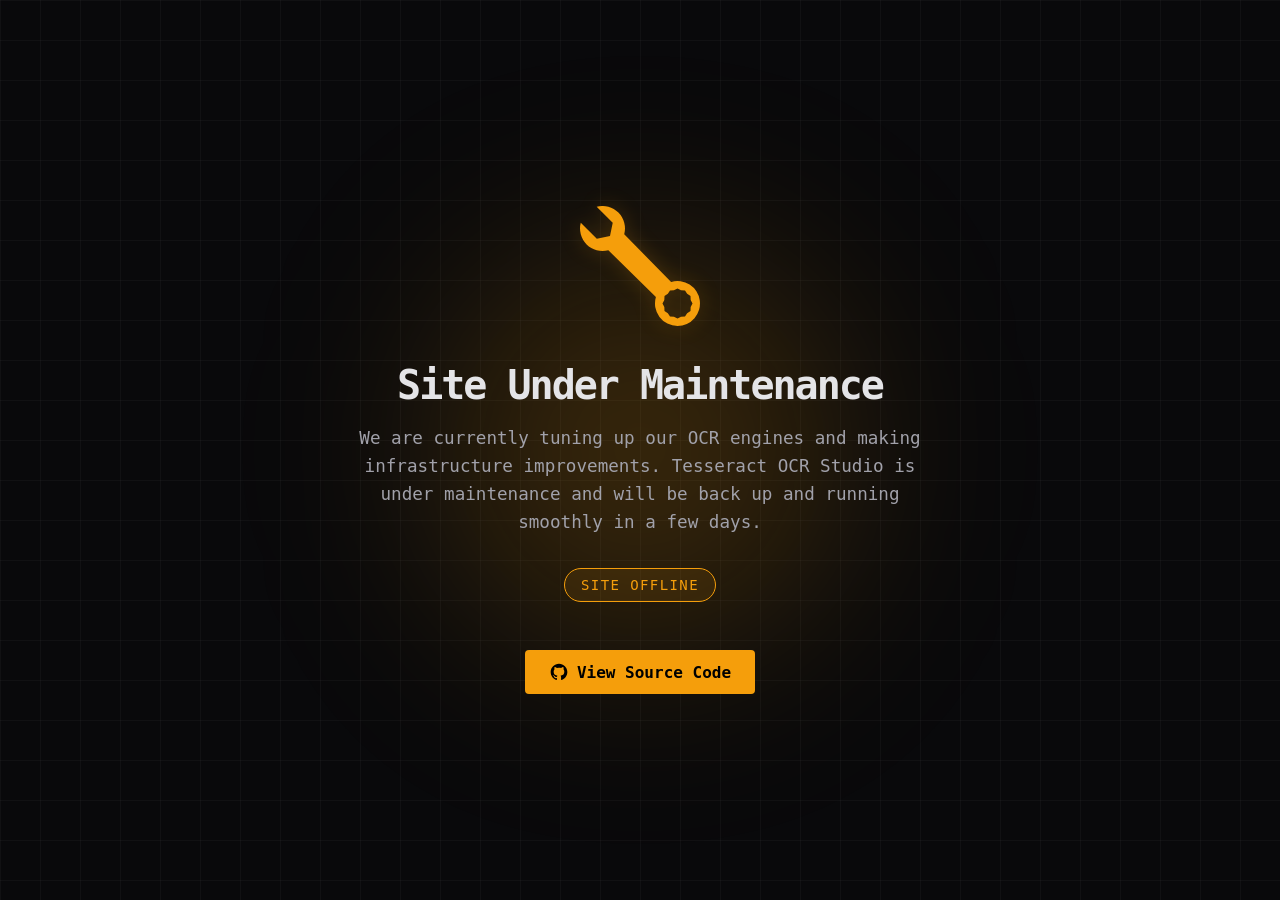
<file: maintenance.html>
<!DOCTYPE html>
<html lang="en">
<head>
  <meta charset="UTF-8">
  <meta name="viewport" content="width=device-width, initial-scale=1.0">
  <title>Maintenance | Tesseract OCR Studio</title>
  <style>
    :root {
      --bg: #09090b;
      --fg: #e4e4e7;
      --accent: #f59e0b; /* Amber */
      --accent-glow: rgba(245, 158, 11, 0.2);
    }
    body {
      margin: 0;
      padding: 0;
      min-height: 100vh;
      display: flex;
      align-items: center;
      justify-content: center;
      background-color: var(--bg);
      color: var(--fg);
      font-family: "Space Mono", monospace, sans-serif;
      overflow: hidden;
      position: relative;
    }
    .grid-bg {
      position: absolute;
      top: 0; left: 0; right: 0; bottom: 0;
      background-image: linear-gradient(rgba(255, 255, 255, 0.03) 1px, transparent 1px),
      linear-gradient(90deg, rgba(255, 255, 255, 0.03) 1px, transparent 1px);
      background-size: 40px 40px;
      z-index: 0;
    }
    .glow {
      position: absolute;
      width: 400px;
      height: 400px;
      background: var(--accent-glow);
      border-radius: 50%;
      filter: blur(100px);
      z-index: 0;
      top: 50%;
      left: 50%;
      transform: translate(-50%, -50%);
    }
    .container {
      position: relative;
      z-index: 10;
      text-align: center;
      max-width: 600px;
      padding: 2rem;
    }
    .illustration {
      margin-bottom: 2rem;
    }
    .illustration svg {
      width: 120px;
      height: 120px;
      color: var(--accent);
      filter: drop-shadow(0 0 10px var(--accent-glow));
    }
    h1 {
      font-size: 2.5rem;
      font-weight: bold;
      margin: 0 0 1rem 0;
      letter-spacing: -0.05em;
    }
    p {
      font-size: 1.1rem;
      line-height: 1.6;
      color: #a1a1aa;
      margin: 0 0 2rem 0;
    }
    .badge {
      display: inline-block;
      padding: 0.5rem 1rem;
      border: 1px solid var(--accent);
      color: var(--accent);
      border-radius: 999px;
      font-size: 0.875rem;
      text-transform: uppercase;
      letter-spacing: 0.1em;
      background: rgba(245, 158, 11, 0.1);
      margin-bottom: 2rem;
    }
    .btn {
      display: inline-flex;
      align-items: center;
      gap: 0.5rem;
      background-color: var(--accent);
      color: #000;
      padding: 0.75rem 1.5rem;
      border-radius: 4px;
      text-decoration: none;
      font-weight: bold;
      font-size: 1rem;
      transition: background-color 0.2s, transform 0.2s;
    }
    .btn:hover {
      background-color: #fbbf24;
      transform: translateY(-2px);
    }
    .btn svg {
      width: 20px;
      height: 20px;
    }
  </style>
</head>
<body>
  <div class="grid-bg"></div>
  <div class="glow"></div>
  <div class="container">
    <div class="illustration">
      <svg xmlns="http://www.w3.org/2000/svg" width="120" height="120" fill="currentColor" class="bi bi-wrench" viewBox="0 0 16 16">
        <path d="M.102 2.223A3.004 3.004 0 0 0 3.78 5.897l6.341 6.252A3.003 3.003 0 0 0 13 16a3 3 0 1 0-.851-5.878L5.897 3.781A3.004 3.004 0 0 0 2.223.1l2.141 2.142L4 4l-1.757.364zm13.37 9.019.528.026.287.445.445.287.026.529L15 13l-.242.471-.026.529-.445.287-.287.445-.529.026L13 15l-.471-.242-.529-.026-.287-.445-.445-.287-.026-.529L11 13l.242-.471.026-.529.445-.287.287-.445.529-.026L13 11z"/>
      </svg>
    </div>
    
    <h1>Site Under Maintenance</h1>
    <p>
      We are currently tuning up our OCR engines and making infrastructure improvements. 
      Tesseract OCR Studio is under maintenance and will be back up and running smoothly in a few days. 
    </p>
    
    <div style="display: flex; flex-direction: column; align-items: center; gap: 1rem;">
      <div class="badge">Site Offline</div>
      <a href="https://github.com/xensenx/Tesseract-OCRStudio" target="_blank" rel="noopener noreferrer" class="btn">
        <svg xmlns="http://www.w3.org/2000/svg" fill="currentColor" viewBox="0 0 24 24">
          <path d="M12 2C6.477 2 2 6.477 2 12c0 4.42 2.865 8.166 6.839 9.489.5.092.682-.217.682-.482 0-.237-.008-.866-.013-1.7-2.782.603-3.369-1.34-3.369-1.34-.454-1.156-1.11-1.462-1.11-1.462-.908-.62.069-.608.069-.608 1.003.07 1.531 1.03 1.531 1.03.892 1.529 2.341 1.087 2.91.831.092-.646.35-1.086.636-1.336-2.22-.253-4.555-1.11-4.555-4.943 0-1.091.39-1.984 1.029-2.683-.103-.253-.446-1.27.098-2.647 0 0 .84-.269 2.75 1.025A9.564 9.564 0 0112 6.844c.85.004 1.705.114 2.504.336 1.909-1.294 2.747-1.025 2.747-1.025.546 1.377.203 2.394.1 2.647.64.699 1.028 1.592 1.028 2.683 0 3.842-2.339 4.687-4.566 4.935.359.309.678.919.678 1.852 0 1.336-.012 2.415-.012 2.743 0 .267.18.578.688.48C19.138 20.161 22 16.418 22 12c0-5.523-4.477-10-10-10z"></path>
        </svg>
        View Source Code
      </a>
    </div>
  </div>
</body>
</html>
</file>
